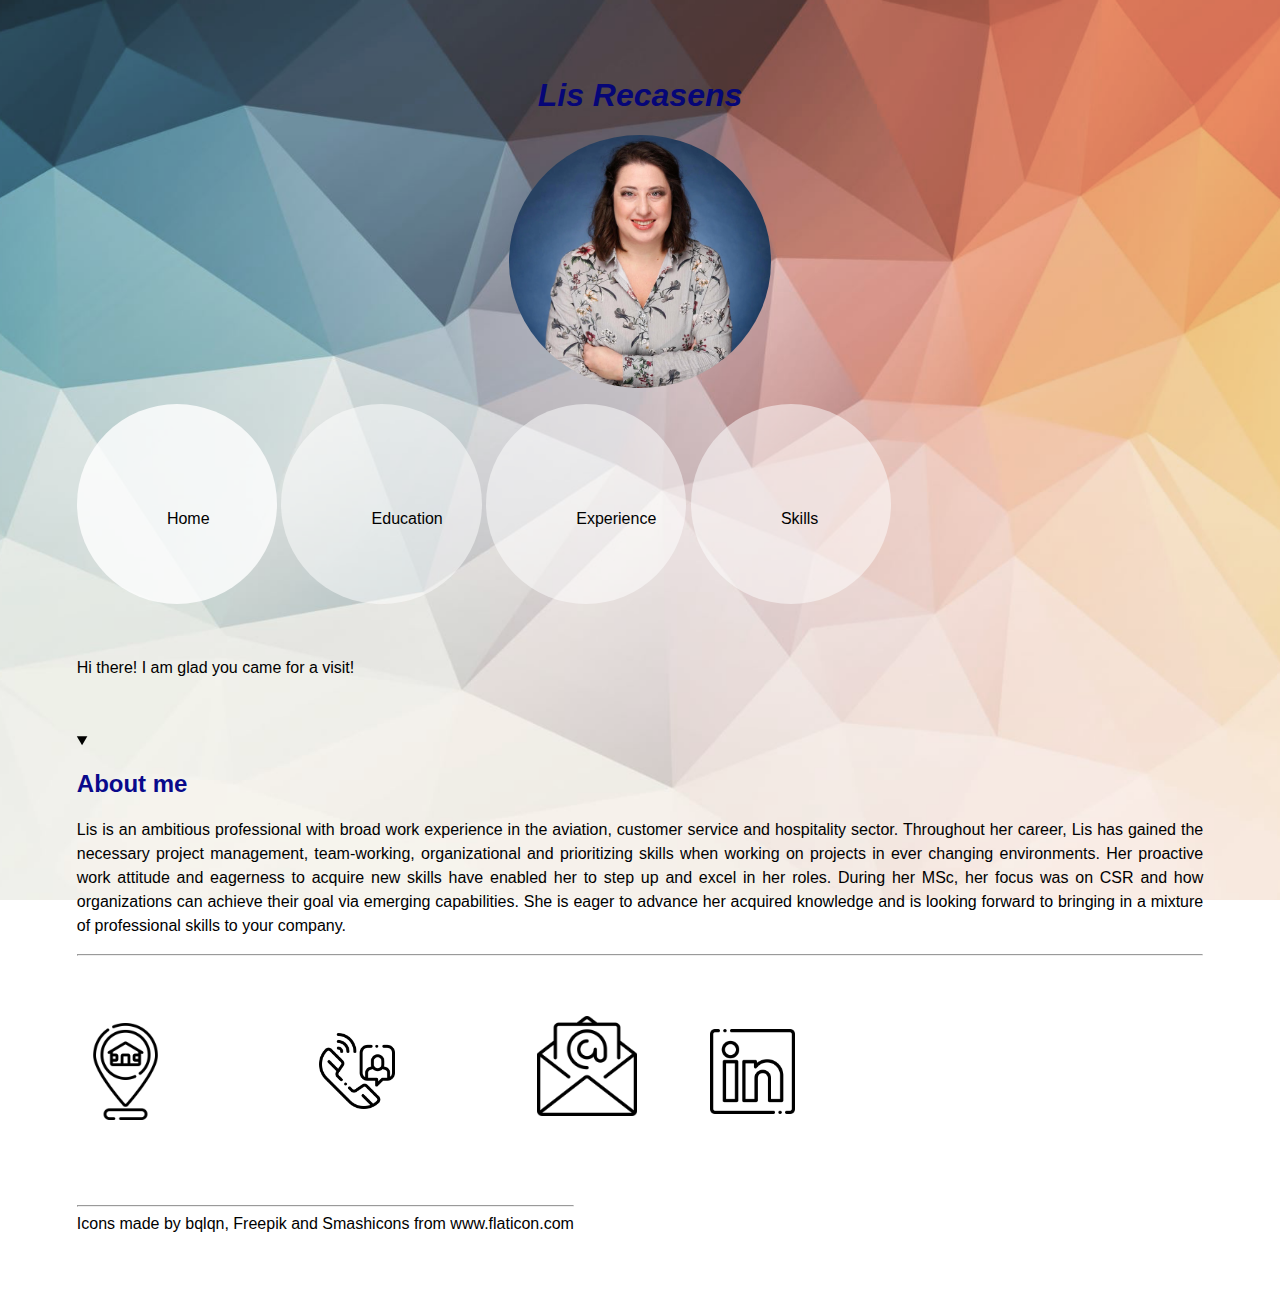
<file: index.html>
<!DOCTYPE html>
<html lang="EN">
<head>
    <meta charset="UTF-8">
    <link rel="icon" type="image/png" href="Images/profile.png">
    <title>Lis Recasens</title>
    <link rel="stylesheet" href="style.css">
</head>
<body>
    <header>
<main><h1>Lis Recasens</h1></main>
<figure>
    <img src="Images/PictureCV.jpg"
    width="100%"
    alt="My CV pic">
    <figcaption></figcaption>
</figure>
<nav>
    <a href="index.html" id="current">Home
    </a>
    <a href="edu.html">Education
    </a>
    <a href="exp.html">Experience
    </a>
    <a href="skills.html">Skills
    </a>
</nav>
    </header>
<br>
<br>
<p>Hi there! I am glad you came for a visit!
</p>
<br>
<br>
<section>
<details open>
    <summary><h2>About me</h2></summary>
    <p>Lis is an ambitious professional with broad work experience in the aviation, customer service and hospitality sector. Throughout her career, Lis has gained the necessary project management, team-working, organizational and prioritizing skills when working on projects in ever changing environments. Her proactive work attitude and eagerness to acquire new skills have enabled her to step up and excel in her roles. During her MSc, her focus was on CSR and how organizations can achieve their goal via emerging capabilities. She is eager to advance her acquired knowledge and is looking forward to bringing in a mixture of professional skills to your company.
    </p>
</details>
</section>
<hr>
<section class="ft">
    <p>
        <p id="address">
        Frankfurt am Main<br>
        Germany</p>
    </p>
    <p class="ft">
        <br>
        <p id="phone">+49 (0) 179<br>
            1271481
        </p>
    </p>
    <a href="mailto:lis.recasens@gmail.com">
        <p class="ft">
            <p id="email">lis.recasens@gmail.com
            </p>
        </p>
    </a>
    <a  id="linkedin" href="https://www.linkedin.com/in/lis-recasens/" target="_blank">
        <p class="ft">
            <figure>
            <img src="Images/PictureCV.jpg"
            alt="LinkedInBadge">
            <figcaption>Lis Recasens<br>Urzi, MSc</figcaption>
            </figure>
        </p>
    </a>
</section>
<br>
<br>
<footer>
    <hr>
    Icons made by <a id="end" href="https://www.flaticon.com/authors/bqlqn" target="_blank" title="bqlqn">bqlqn</a>, <a href="https://www.flaticon.com/authors/freepik" target="_blank" title="Freepik">Freepik</a> and <a href="https://www.flaticon.com/authors/smashicons" target="_blank" title="Smashicons">Smashicons</a> from <a href="https://www.flaticon.com/" target="_blank" title="Flaticon"> www.flaticon.com
    </a>
</footer>
</body>
</html>
</file>
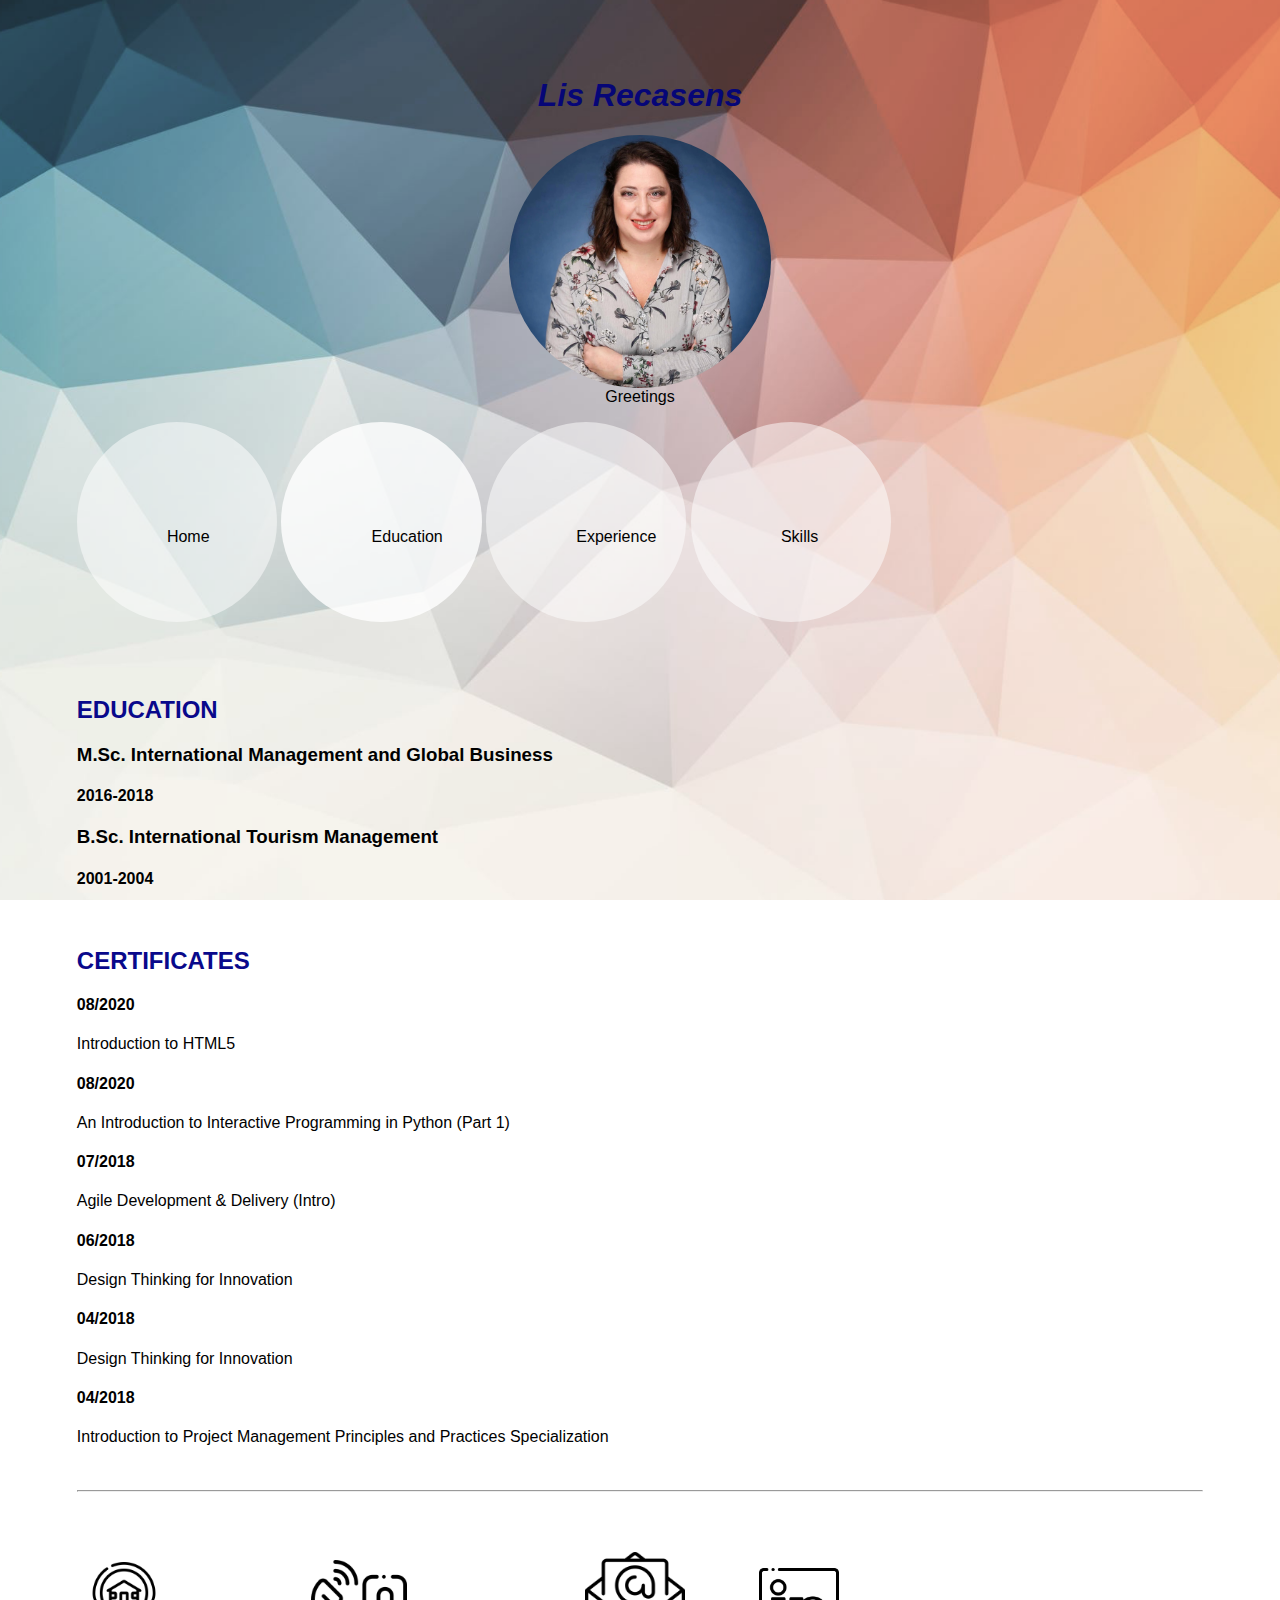
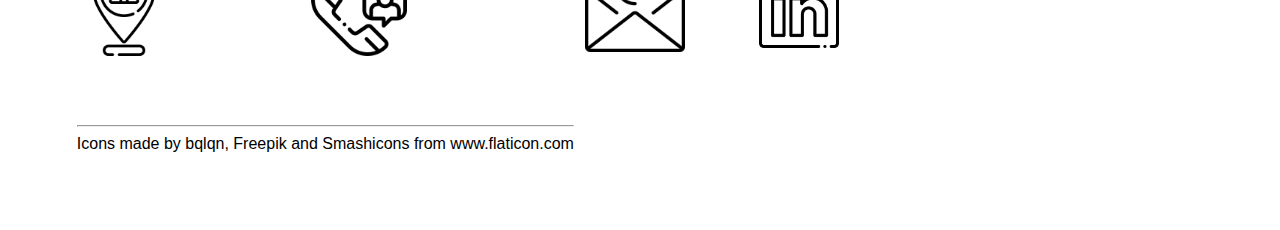
<file: edu.html>
<!DOCTYPE html>
<html lang="EN">
<head>
    <meta charset="UTF-8">
    <link rel="icon" type="image/png" href="Images/profile.png">
    <title>Lis Recasens</title>
    <link rel="stylesheet" href="style.css">
</head>
<body>
    <header>
        <main><h1>Lis Recasens</h1></main>
        <figure>
            <img src="Images/PictureCV.jpg"
            width="100%"
            alt="My CV pic">
            <figcaption>Greetings</figcaption>
        </figure>
        <nav>
            <a href="index.html">Home</a>
            <a href="edu.html" id="current">Education</a>
            <a href="exp.html">Experience</a>
            <a href="skills.html">Skills</a>
        </nav>
    </header>
<br>
<br>
<br>
<section>
<h2>EDUCATION</h2>
<h3> <a href="https://www.dropbox.com/s/rdc3ajrzxj91k2o/MSc%20International%20Management%20and%20Global%20Business.pdf?dl=0" target="_blank">M.Sc. International Management and Global Business</a></h3>
<h4>2016-2018</h4>
<h3> <a href="https://www.dropbox.com/s/i1oghiic7fkb71g/Bachelor%20in%20Tourism.pdf?dl=0" target="_blank">B.Sc. International Tourism Management</a></h3>
<h4>2001-2004</h4>
<br>
<h2>CERTIFICATES</h2>
<h4>08/2020</h4>
<a href="https://www.coursera.org/account/accomplishments/certificate/WU2HTDN9DGBM" target="_blank">Introduction to HTML5
</a>
<h4>08/2020</h4>
<a href="https://www.coursera.org/account/accomplishments/certificate/RLYDWWVEMMWZ" target="_blank">An Introduction to Interactive Programming in Python (Part 1)
</a>
<h4>07/2018</h4>
<a href="https://www.coursera.org/account/accomplishments/certificate/UZBKMTB25NET" target="_blank">Agile Development & Delivery (Intro)
</a>
<h4>06/2018</h4>
<a href="https://www.coursera.org/account/accomplishments/certificate/6JCS8FFYY3SN" target="_blank">Design Thinking for Innovation
</a>
<h4>04/2018</h4>
<a href="hhttps://www.coursera.org/account/accomplishments/certificate/6JCS8FFYY3SN" target="_blank">Design Thinking for Innovation
</a>
<h4>04/2018</h4>
<a href="https://www.coursera.org/account/accomplishments/specialization/certificate/VGBHX5R9F7D3" target="_blank">Introduction to Project Management Principles and Practices Specialization
</a>
</section>
<br>
<br>
<hr>
<section class="ft">
    <p>
        <p id="address">
        Frankfurt am Main<br>
        Germany</p>
    </p>
    <p class="ft">
        <br>
        <p id="phone">+49 (0) 179 1271481
        </p>
    </p>
    <a href="mailto:lis.recasens@gmail.com">
        <p class="ft">
            <p id="email">lis.recasens@gmail.com
            </p>
        </p>
    </a>
    <a  id="linkedin" href="https://www.linkedin.com/in/lis-recasens/" target="_blank">
        <p class="ft">
            <figure>
            <img src="Images/PictureCV.jpg"
            alt="LinkedInBadge">
            <figcaption>Lis Recasens<br>Urzi, MSc</figcaption>
            </figure>
        </p>
    </a>
</section>
<br>
<footer>
    <hr>
    Icons made by <a id="end" href="https://www.flaticon.com/authors/bqlqn" target="_blank" title="bqlqn">bqlqn</a>, <a href="https://www.flaticon.com/authors/freepik" target="_blank" title="Freepik">Freepik</a> and <a href="https://www.flaticon.com/authors/smashicons" target="_blank" title="Smashicons">Smashicons</a> from <a href="https://www.flaticon.com/" target="_blank" title="Flaticon"> www.flaticon.com
    </a>
</footer>
</body>
</html>
</file>
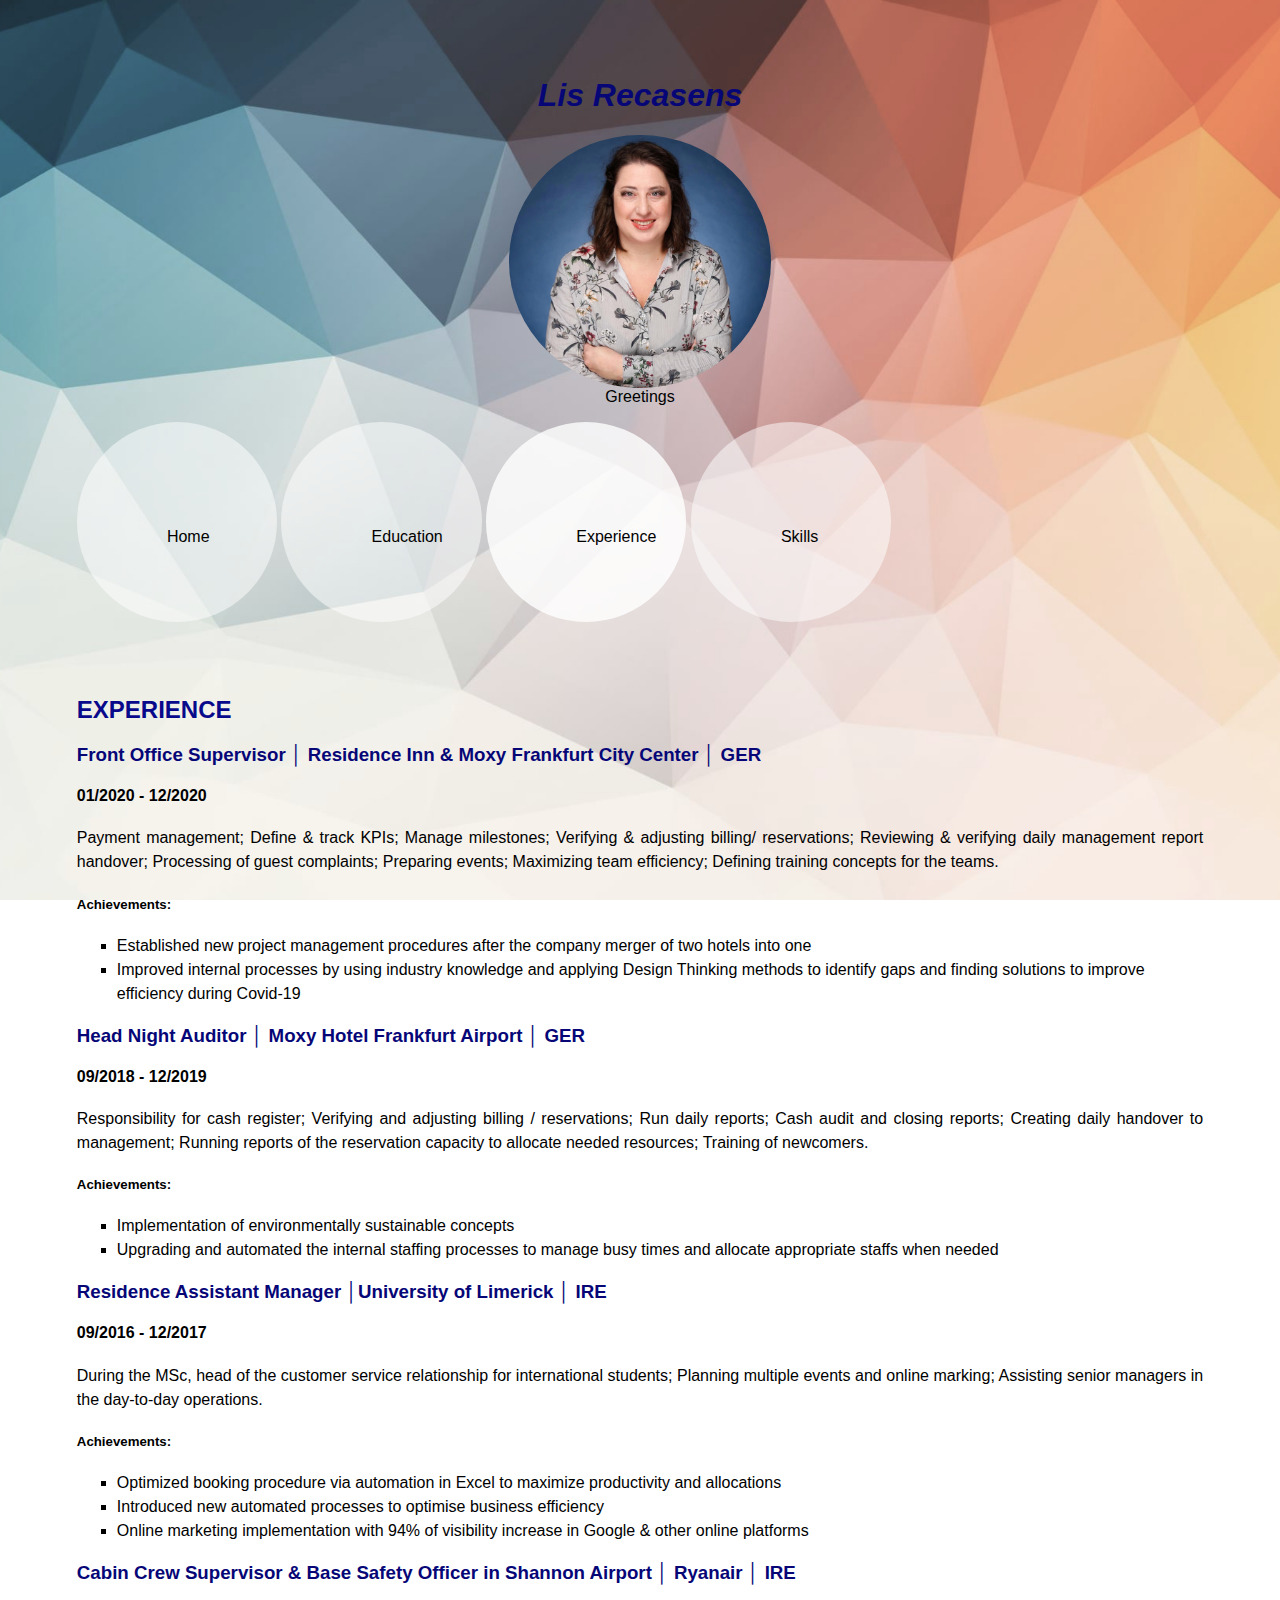
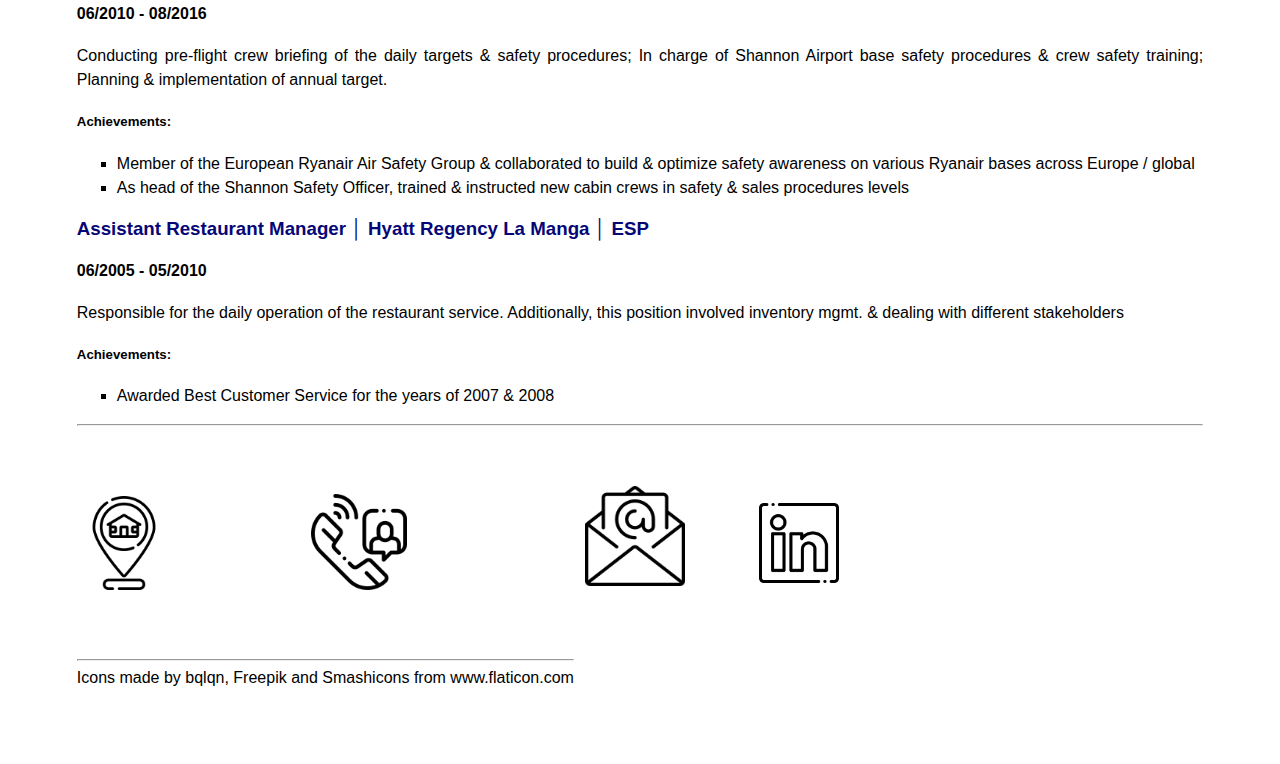
<file: exp.html>
<!DOCTYPE html>
<html lang="EN">
<head>
    <meta charset="UTF-8">
    <link rel="icon" type="image/png" href="Images/profile.png">
    <title>Lis Recasens</title>
    <link rel="stylesheet" href="style.css">
</head>
<body>
    <header>
        <main><h1>Lis Recasens</h1></main>
        <figure>
            <img src="Images/PictureCV.jpg"
            width="100%"
            alt="My CV pic">
            <figcaption>Greetings</figcaption>
        </figure>
        <nav>
            <a href="index.html">Home</a>
            <a href="edu.html">Education</a>
            <a href="exp.html" id="current">Experience</a>
            <a href="skills.html">Skills</a>
            </nav>
    </header>
<br>
<br>
<br>
<section>
<h2>EXPERIENCE</h2>
<h3>Front Office Supervisor │ Residence Inn & Moxy Frankfurt City Center │ GER</h3>
<h4>01/2020 - 12/2020</h4>
<p>Payment management; Define & track KPIs; Manage milestones; Verifying & adjusting billing/ reservations; Reviewing & verifying daily management report handover; Processing of guest complaints; Preparing events; Maximizing team efficiency; Defining training concepts for the teams.
</p>
<h5>Achievements:</h5>
<ul>
    <li>Established new project management procedures after the company merger of two hotels into one</li>
    <li>Improved internal processes by using industry knowledge and applying Design Thinking methods to identify gaps and finding solutions to improve efficiency during Covid-19</li>
</ul>
<h3>Head Night Auditor │ Moxy Hotel Frankfurt Airport │ GER</h3>
<h4>09/2018 - 12/2019</h4>
<p>Responsibility for cash register; Verifying and adjusting billing / reservations; Run daily reports; Cash audit and closing reports; Creating daily handover to management; Running reports of the reservation capacity to allocate needed resources; Training of newcomers.</p>
<h5>Achievements:</h5>
<ul>
    <li>Implementation of environmentally sustainable concepts</li>
    <li>Upgrading and automated the internal staffing processes to manage busy times and allocate appropriate staffs when needed</li>
</ul>
<h3>Residence Assistant Manager │University of Limerick │ IRE</h3>
<h4>09/2016 - 12/2017</h4>
<p>During the MSc, head of the customer service relationship for international students; Planning multiple events and online marking; Assisting senior managers in the day-to-day operations.</p>
<h5>Achievements:</h5>
<ul>
    <li>Optimized booking procedure via automation in Excel to maximize productivity and allocations</li>
    <li>Introduced new automated processes to optimise business efficiency</li>
    <li>Online marketing implementation with 94% of visibility increase in Google & other online platforms</li>
</ul>
<h3>Cabin Crew Supervisor & Base Safety Officer in Shannon Airport │ Ryanair │ IRE</h3>
<h4>06/2010 - 08/2016</h4>
<p>Conducting pre-flight crew briefing of the daily targets & safety procedures; In charge of Shannon Airport base safety procedures & crew safety training; Planning & implementation of annual target.</p>
<h5>Achievements:</h5>
<ul>
    <li>Member of the European Ryanair Air Safety Group & collaborated to build & optimize safety awareness on various Ryanair bases across Europe / global</li>
    <li>As head of the Shannon Safety Officer, trained & instructed new cabin crews in safety & sales procedures levels</li>
    </ul>
<h3>Assistant Restaurant Manager │ Hyatt Regency La Manga │ ESP</h3>
<h4>06/2005 - 05/2010</h4>
<p>Responsible for the daily operation of the restaurant service. Additionally, this position involved inventory mgmt. & dealing with different stakeholders</p>
<h5>Achievements:</h5>
<ul>
    <li>Awarded Best Customer Service for the years of 2007 & 2008</li>
</ul>
</section>
<hr>
<section class="ft">
    <p>
        <p id="address">
        Frankfurt am Main<br>
        Germany</p>
    </p>
    <p class="ft">
        <br>
        <p id="phone">+49 (0) 179 1271481
        </p>
    </p>
    <a href="mailto:lis.recasens@gmail.com">
        <p class="ft">
            <p id="email">lis.recasens@gmail.com
            </p>
        </p>
    </a>
    <a  id="linkedin" href="https://www.linkedin.com/in/lis-recasens/" target="_blank">
        <p class="ft">
            <figure>
            <img src="Images/PictureCV.jpg"
            alt="LinkedInBadge">
            <figcaption>Lis Recasens<br>Urzi, MSc</figcaption>
            </figure>
        </p>
    </a>
</section>
<br>
<footer>
    <hr>
    Icons made by <a id="end" href="https://www.flaticon.com/authors/bqlqn" target="_blank" title="bqlqn">bqlqn</a>, <a href="https://www.flaticon.com/authors/freepik" target="_blank" title="Freepik">Freepik</a> and <a href="https://www.flaticon.com/authors/smashicons" target="_blank" title="Smashicons">Smashicons</a> from <a href="https://www.flaticon.com/" target="_blank" title="Flaticon"> www.flaticon.com
    </a>
</footer>
</body>
</html>
</file>
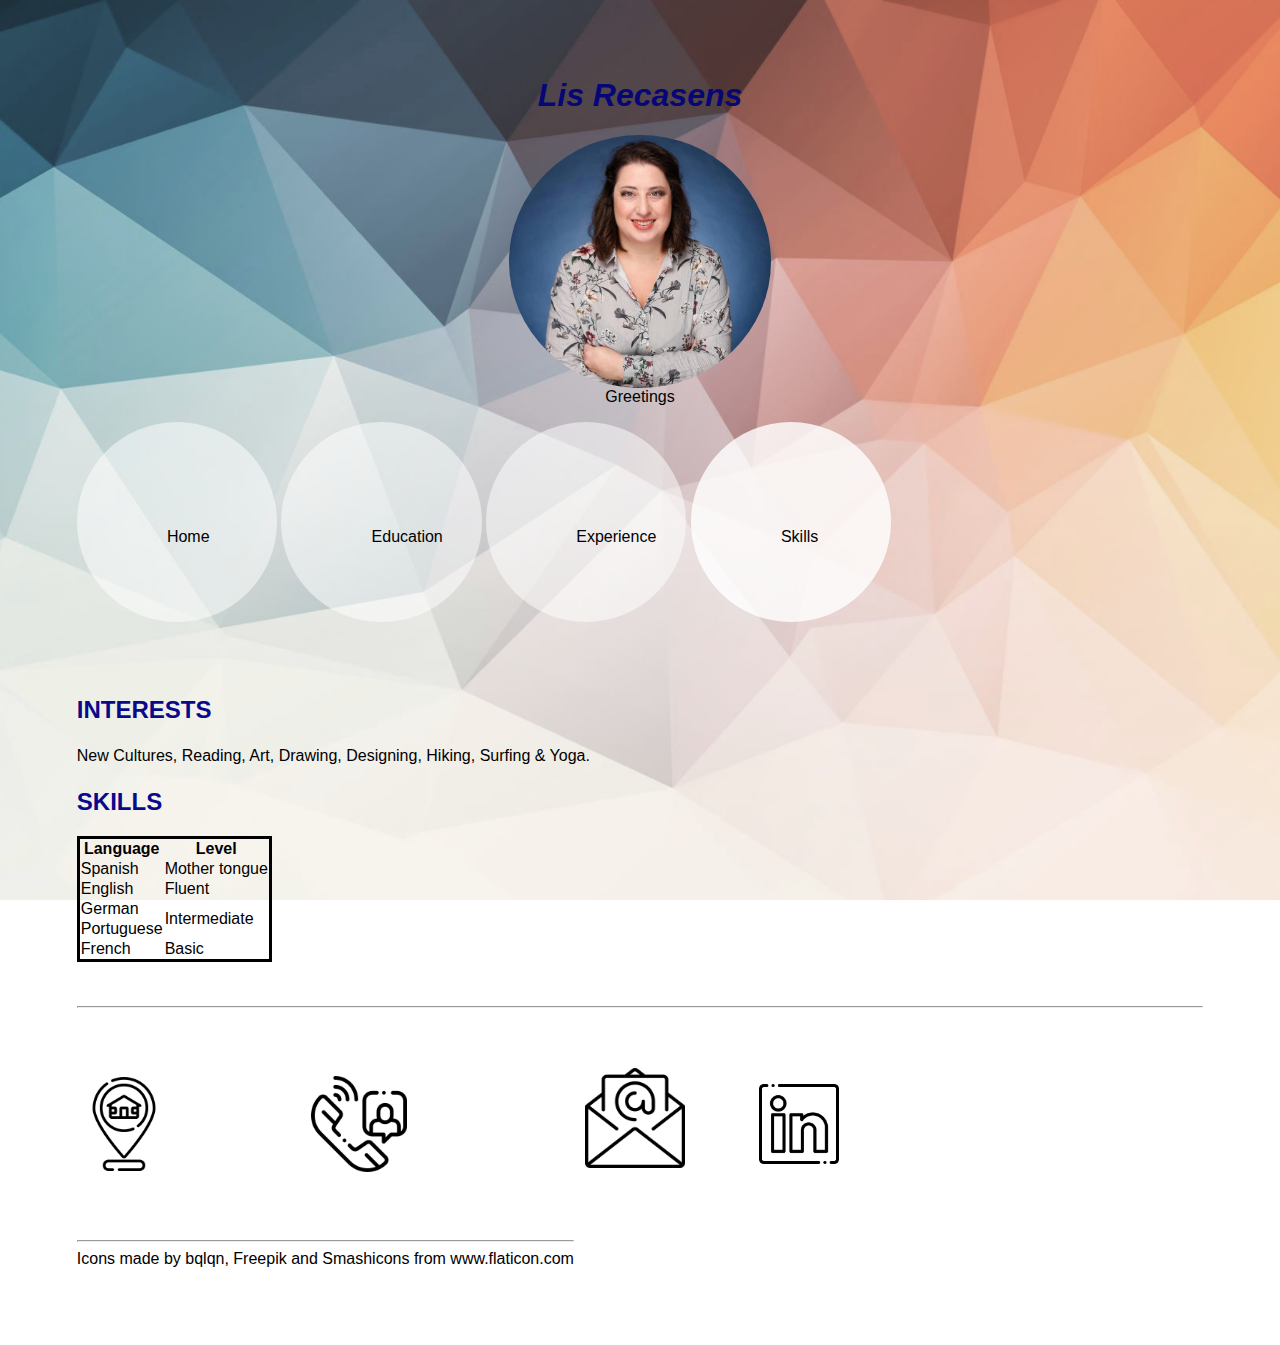
<file: skills.html>
<!DOCTYPE html>
<html lang="EN">
<head>
    <meta charset="UTF-8">
    <link rel="icon" type="image/png" href="Images/profile.png">
    <title>Lis Recasens</title>
    <link rel="stylesheet" href="style.css">
</head>
<body>
    <header>
        <main><h1>Lis Recasens</h1></main>
        <figure>
            <img src="Images/PictureCV.jpg"
            width="100%"
            alt="My CV pic">
            <figcaption>Greetings</figcaption>
        </figure>
        <nav>
            <a href="index.html">Home</a>
            <a href="edu.html">Education</a>
            <a href="exp.html">Experience</a>
            <a href="skills.html" id="current">Skills</a>
        </nav>
    </header>
<br>
<br>
<br>
<section>
<h2>INTERESTS</h2>
<p>New Cultures, Reading, Art, Drawing, Designing, Hiking, Surfing & Yoga.</p>
<h2>SKILLS</h2>
<table>
    <tr><th>Language</th><th>Level</th></tr>
    <tr><td>Spanish</td><td>Mother tongue</td></tr>
    <tr><td>English</td><td>Fluent</td></tr>
    <tr><td>German</td><td rowspan="2">Intermediate</td></tr>
    <tr><td>Portuguese</td></tr>
    <tr><td>French</td><td>Basic</td></tr>
</table>
</section>
<br>
<br>
<hr>
<section class="ft">
    <p>
        <p id="address">
        Frankfurt am Main<br>
        Germany</p>
    </p>
    <p class="ft">
        <br>
        <p id="phone">+49 (0) 179 1271481
        </p>
    </p>
    <a href="mailto:lis.recasens@gmail.com">
        <p class="ft">
            <p id="email">lis.recasens@gmail.com
            </p>
        </p>
    </a>
    <a  id="linkedin" href="https://www.linkedin.com/in/lis-recasens/" target="_blank">
        <p class="ft">
            <figure>
            <img src="Images/PictureCV.jpg"
            alt="LinkedInBadge">
            <figcaption>Lis Recasens<br>Urzi, MSc</figcaption>
            </figure>
        </p>
    </a>
</section>
<br>
<footer>
    <hr>
    Icons made by <a id="end" href="https://www.flaticon.com/authors/bqlqn" target="_blank" title="bqlqn">bqlqn</a>, <a href="https://www.flaticon.com/authors/freepik" target="_blank" title="Freepik">Freepik</a> and <a href="https://www.flaticon.com/authors/smashicons" target="_blank" title="Smashicons">Smashicons</a> from <a href="https://www.flaticon.com/" target="_blank" title="Flaticon"> www.flaticon.com
    </a>
</footer>
</body>
</html>
</file>
<file: style.css>
body{
    background: url(Images/Background.png) no-repeat center center fixed;
    -webkit-background-size: cover;
    -moz-background-size: cover;
    -o-background-size: cover;
    background-size: cover;
    margin: 6%;
    font-family: Arial, Helvetica, sans-serif;
}
h1{
    font-style: oblique;
    text-align: center;
    color: rgb(6, 6, 119);
}
figure img{
    width: 25%;
    border-radius: 50%;
    display: block;
    margin-left: auto;
    margin-right: auto;
}
a{
    color: rgb(0, 0, 0);
    text-decoration: none;
}
nav a{
    background-color: rgb(255, 255, 255, .5);
    display: inline-block;
    height: 20px;
    width: 20px;
    padding: 8%;
    margin-left: auto;
    margin-right: auto;
    position: relative;
    border-radius: 50%;
    line-height: 50px;
    text-align: center;
    transition-duration: .5s;
    transition-timing-function: .5s;
    transition-delay: .2s;
}
#current{
    background-color: rgb(255, 255, 255, .8);
}
nav a:hover{
    background-color: rgb(255, 255, 255);
    padding: 9%;
    transition-duration: .5s;
    transition-timing-function: .5s;
    transition-delay: .2s;
}
figcaption{
    text-align: center;
}
h2{
    color: rgb(9, 9, 139);
}
h2 a{
    color: rgb(9, 9, 139);
}
h3{
    color: rgb(6, 6, 119);
}
ul{
    line-height: 150%;
    list-style-type: square;
}
p{
    line-height: 150%;
    text-align: justify;
}
table{
    border: solid;
    border-collapse: collapse;
}
.ft{
    display: inline-flex;
}
#address{
    background-image: url(Images/address.png);
    background-repeat: no-repeat;
    background-position: left;
    background-size: 40%;
    color: rgb(255, 255, 255, 0);
    transition: .8s;
    padding: 5%;
    float: left;
}
#address:hover{
    background-size: 20%;
    color: rgb(0, 0, 0);
    opacity: 1;
    transition: .8s;
    text-align: left;
}
#phone{
    background-image: url(Images/phone-call.png);
    background-repeat: no-repeat;
    background-position: left;
    background-size: 35%;
    color: rgb(255, 255, 255, 0);
    transition: .8s;
    padding: 6%;
    float: left;
}
#phone:hover{
    background-size: 15%;
    color: rgb(0, 0, 0);
    opacity: 1;
    transition: .8s;
    text-align: left;
}
#email{
    background-image: url(Images/email.png);
    background-repeat: no-repeat;
    background-position: left;
    background-size: 40%;
    color: rgb(255, 255, 255, 0);
    transition: .8s;
    padding: 22%;
    float: left;
}
#email:hover{
    background-size: 15%;
    padding: 10%;
    color: rgb(0, 0, 0);
    opacity: 1;
    transition: .8s;
    text-align: left;
}
#linkedin{
    background-image: url(Images/linkedin.png);
    background-repeat: no-repeat;
    background-position: left;
    background-size: 18%;
    text-align: center;
    padding: 1%;
    transition: .8s;
    width: 40%;
    color: rgb(255, 255, 255, 0);
    float: right;
}
#linkedin figure{
    width: 50%;
    margin-left: 0px;
    opacity: 0;
    transition: .8s;
}
#linkedin:hover, #linkedin figure:hover{
    background-size: 10%;
    color: rgb(0, 0, 0);
    opacity: 1;
}
footer{
    display: inline-block;
}
</file>
